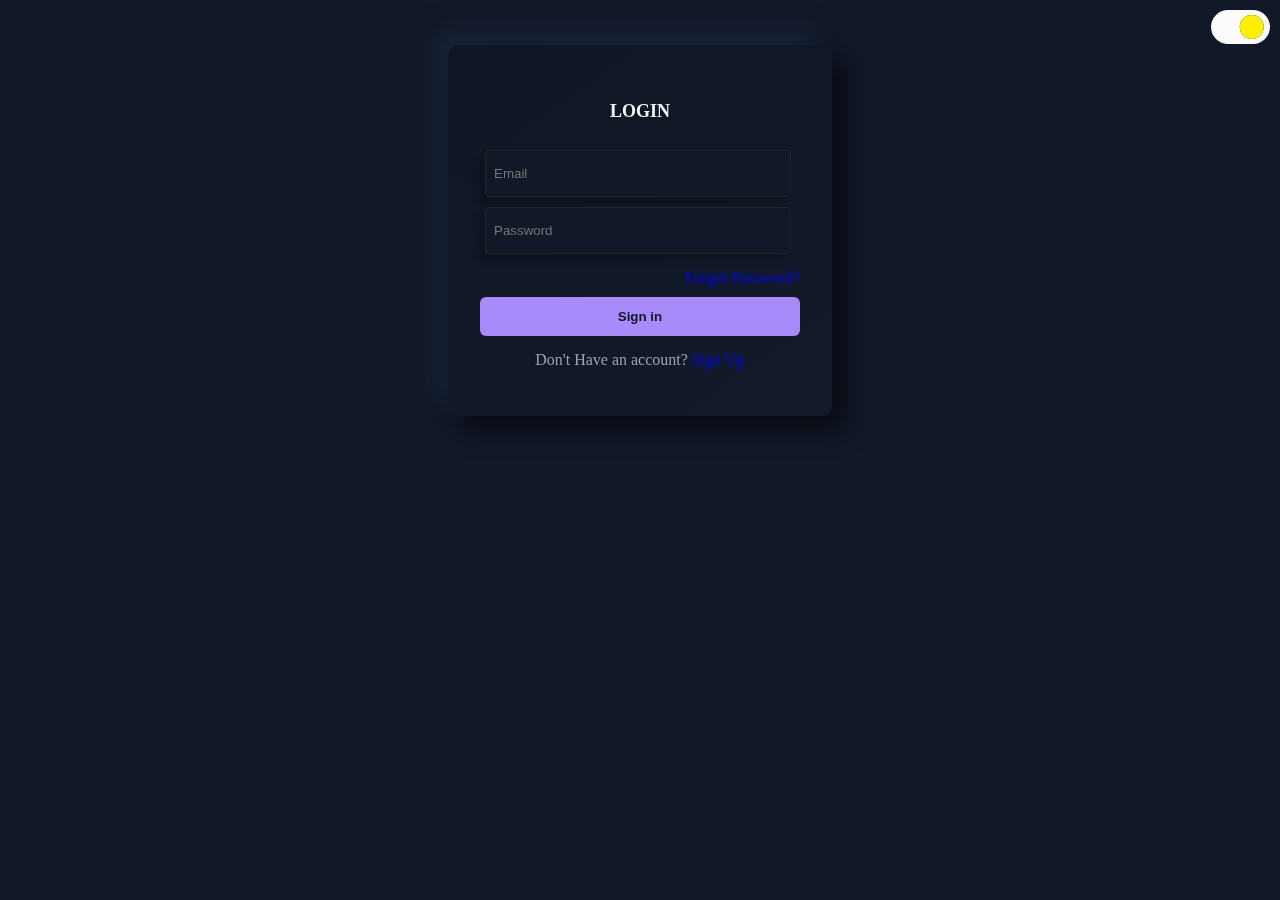
<file: login_page/index.html>
<!DOCTYPE html>
<html lang="en">
  <head>
    <meta charset="UTF-8" />
    <meta name="viewport" content="width=<device-width>, initial-scale=1.0" />
    <title>Document</title>
  </head>
  <style id="light-mode">
    body {
      background-color: rgb(239, 239, 247);
      display: flex;
      align-items: center;
      justify-content: center;
      margin-top: 5px;
    }
    .whole-conatiner {
      margin-top: 40px;
      width: 320px;
      border-radius: 0.75rem;
      background-color: rgb(228, 228, 235);
      padding: 2rem;
      color: rgb(16, 16, 17);
      position: relative; /* Added position relative */

      transform-style: preserve-3d;
      transition: transform 0.5s;
      transform: rotateY(0deg);
      border-radius: 10px;
      background: linear-gradient(145deg, #b5b9bf, #d7dbe3);
      box-shadow: 13px 13px 26px #5c5e62, -13px -13px 26px #ffffff;
    }

    .signup-container {
      display: none;
    }

    .flipped {
      transform: rotateY(0deg);
    }

    .field {
      width: 90%;
      background-color: rgb(233, 235, 241);
      color: #110f0f;
      padding: 0.15rem 0.5rem;
      min-height: 40px;
      border-radius: 4px;
      outline: none;
      border: 0.5px solid #242424;
      line-height: 1.15;
      box-shadow: -7px 7px 7px 0 rgb(0, 0, 0, 0.2);
      margin: 5px;
    }
    .msg {
      margin-top: -2px;
      display: flex;
      align-items: center;
      justify-content: center;
    }
    .heading {
      font-size: large;
      font-weight: bold;
      text-align: center;
      line-height: 2rem;
    }
    .forgot {
      margin-top: 10px;
      display: flex;
      justify-content: right;

      align-items: flex-end;
      margin-bottom: 10px;
    }
    a {
      /* text-decoration: none; */
    }
    a:visited {
      color: rgb(202, 108, 0);
    }

    .butt {
      display: block;
      width: 100%;
      background-color: rgb(224, 143, 20);
      padding: 0.75rem;
      text-align: center;
      color: rgb(8, 11, 17);
      border: none;
      border-radius: 0.375rem;
      font-weight: 600;
      margin-top: 5px;
    }
    .signup {
      text-align: center;
      font-size: 1rem;
      line-height: 1rem;
      color: rgb(224, 143, 20);
    }

    /* The switch - the box around the slider */
    .switch {
      font-size: 17px;
      position: relative;
      display: inline-block;
      width: 3.5em;
      height: 2em;
    }

    /* Hide default HTML checkbox */
    .switch input {
      opacity: 0;
      width: 0;
      height: 0;
    }

    /* The slider */
    .slider {
      --background: #121213;
      position: absolute;
      cursor: pointer;
      top: 0;
      left: 0;
      right: 0;
      bottom: 0;
      background-color: var(--background);
      transition: 0.5s;
      border-radius: 30px;
    }

    .slider:before {
      position: absolute;
      content: "";
      height: 1.4em;
      width: 1.4em;
      border-radius: 50%;
      left: 10%;
      bottom: 15%;
      box-shadow: inset 8px -4px 0px 0px #f1f0ed;
      background: var(--background);
      transition: 0.5s;
    }

    input:checked + .slider {
      background-color: #fbfbfc;
    }

    input:checked + .slider:before {
      transform: translateX(100%);
      box-shadow: inset 15px -4px 0px 15px #fff000;
    }
    .light {
      position: fixed;
      top: 10px;
      right: 10px;
    }
  </style>
  <style id="dark-mode">
    body {
      background-color: rgba(17, 24, 39, 1);
      display: flex;
      align-items: center;
      justify-content: center;
      margin-top: 5px;
    }
    .whole-conatiner {
      margin-top: 40px;
      width: 320px;
      border-radius: 0.75rem;
      background-color: rgba(17, 24, 39, 1);
      padding: 2rem;
      color: rgba(243, 244, 246, 1);
      position: relative; /* Added position relative */

      transform-style: preserve-3d;
      transition: transform 0.5s;
      transform: rotateY(0deg);
      border-radius: 10px;
      background: linear-gradient(145deg, #0f1623, #121a2a);
      box-shadow: 13px 13px 26px #080b12, -13px -13px 26px #1a253c;
    }
    /* To initally hide the signup-conatiner */
    .signup-container {
      display: none;
    }

    .flipped {
      transform: rotateY(0deg);
    }

    .field {
      width: 90%;
      background-color: rgba(17, 24, 39, 1);
      color: #e4e1e1;
      padding: 0.15rem 0.5rem;
      min-height: 40px;
      border-radius: 4px;
      outline: none;
      border: 0.5px solid #242424;
      line-height: 1.15;
      box-shadow: -7px 7px 7px 0 rgb(0, 0, 0, 0.2);
      margin: 5px;
    }
    .msg {
      margin-top: -2px;
      display: flex;
      align-items: center;
      justify-content: center;
    }
    .heading {
      font-size: large;
      font-weight: bold;
      text-align: center;
      line-height: 2rem;
    }
    .forgot {
      margin-top: 10px;
      display: flex;
      justify-content: right;

      align-items: flex-end;
      margin-bottom: 10px;
    }
    a {
      text-decoration: none;
    }
    a:visited {
      color: white;
    }

    .butt {
      display: block;
      width: 100%;
      background-color: rgba(167, 139, 250, 1);
      padding: 0.75rem;
      text-align: center;
      color: rgba(17, 24, 39, 1);
      border: none;
      border-radius: 0.375rem;
      font-weight: 600;
      margin-top: 5px;
    }
    .signup {
      text-align: center;
      font-size: 1rem;
      line-height: 1rem;
      color: rgba(156, 163, 175, 1);
    }

    /* The switch - the box around the slider */
    .switch {
      font-size: 17px;
      position: relative;
      display: inline-block;
      width: 3.5em;
      height: 2em;
    }

    /* Hide default HTML checkbox */
    .switch input {
      opacity: 0;
      width: 0;
      height: 0;
    }

    /* The slider */
    .slider {
      --background: #121213;
      position: absolute;
      cursor: pointer;
      top: 0;
      left: 0;
      right: 0;
      bottom: 0;
      background-color: var(--background);
      transition: 0.5s;
      border-radius: 30px;
    }

    .slider:before {
      position: absolute;
      content: "";
      height: 1.4em;
      width: 1.4em;
      border-radius: 50%;
      left: 10%;
      bottom: 15%;
      box-shadow: inset 8px -4px 0px 0px #f1f0ed;
      background: var(--background);
      transition: 0.5s;
    }

    input:checked + .slider {
      background-color: #fbfbfc;
    }

    input:checked + .slider:before {
      transform: translateX(100%);
      box-shadow: inset 15px -4px 0px 15px #fff000;
    }
    .light {
      position: fixed;
      top: 10px;
      right: 10px;
    }
  </style>
  <body>
    <div class="light">
      <label class="switch">
        <input
          type="checkbox"
          id="modeToggle"
          onchange="toggleMode()"
          checked
        />
        <span class="slider"></span>
      </label>
    </div>
    <form>
      <div class="whole-conatiner" id="whole-container">
        <div class="container-login" id="login-container">
          <p class="heading">LOGIN</p>
          <div class="input-group">
            <!-- <label for="Email">Email: </label> -->

            <input
              type="email"
              name="email"
              id="Email"
              class="field"
              placeholder="Email"
            />
          </div>

          <div class="input-group">
            <!-- <label for="password">Password: </label> -->

            <input
              type="password"
              name="pass"
              id="password"
              class="field"
              placeholder="Password"
            />
          </div>
          <div class="forgot">
            <a rel="noopener " href="#">Forgot Password?</a>
          </div>

          <button onclick="login()" class="butt">Sign in</button>
          <div class="signup">
            <p>
              Don't Have an account?
              <a rel="noreferrer" href="#" onclick="toggleLogin()">Sign Up</a>
            </p>
          </div>
        </div>

        <div class="container signup-container" id="signup-container">
          <p class="heading">SIGN UP</p>
          <span class="msg" style="font-size: small; text-align: center"
            >Hello👋--please fill the form below to create account--
          </span>
          <div class="input-group">
            <!-- <label for="Email">Email: </label> -->
            <br />
            <input
              type="text"
              name="username"
              id="username"
              class="field"
              placeholder="Full name"
            />
          </div>

          <div class="input-group">
            <!-- <label for="Email">Email: </label> -->

            <input
              type="email"
              name="email"
              id="Email2"
              class="field"
              placeholder="Email"
            />
          </div>

          <div class="input-group">
            <!-- <label for="password">Password: </label> -->

            <input
              type="password"
              name="pass"
              id="password2"
              class="field"
              placeholder="Password"
            />
          </div>

          <button onclick="signup()" class="butt">Sign Up</button>
          <div class="signup">
            <p>
              Already have an account?
              <a rel="noreferrer" href="#" onclick="toggleSignup()">Login</a>
            </p>
          </div>
        </div>
      </div>
    </form>
  </body>
  <script>
    function toggleSignup() {
      // Toggle flipped class for both containers
      //   document.getElementById("login-container").classList.toggle("flipped");

      document.getElementById("signup-container").classList.toggle("flipped");
      document.getElementById("signup-container").style.display = "NONE";
      document.getElementById("login-container").classList.toggle("flipped");
      document.getElementById("login-container").style.display = "block";

      // Hide the login container when signup is clicked
    }
    function toggleLogin() {
      document.getElementById("login-container").classList.toggle("flipped");
      document.getElementById("login-container").style.display = "none";

      document.getElementById("signup-container").classList.toggle("flipped");
      document.getElementById("signup-container").style.display = "block";
    }

    function login() {
      // Implement your login logic here
      alert("Login button clicked!");
    }

    function signup() {
      // Implement your signup logic here
      alert("Signup button clicked!");
    }
    function toggleMode() {
      var checkbox = document.getElementById("modeToggle");
      var lightMode = document.getElementById("light-mode");
      var darkMode = document.getElementById("dark-mode");

      if (checkbox.checked) {
        lightMode.disabled = true;
        darkMode.disabled = false;
      } else {
        lightMode.disabled = false;
        darkMode.disabled = true;
      }
    }
  </script>
</html>
</file>
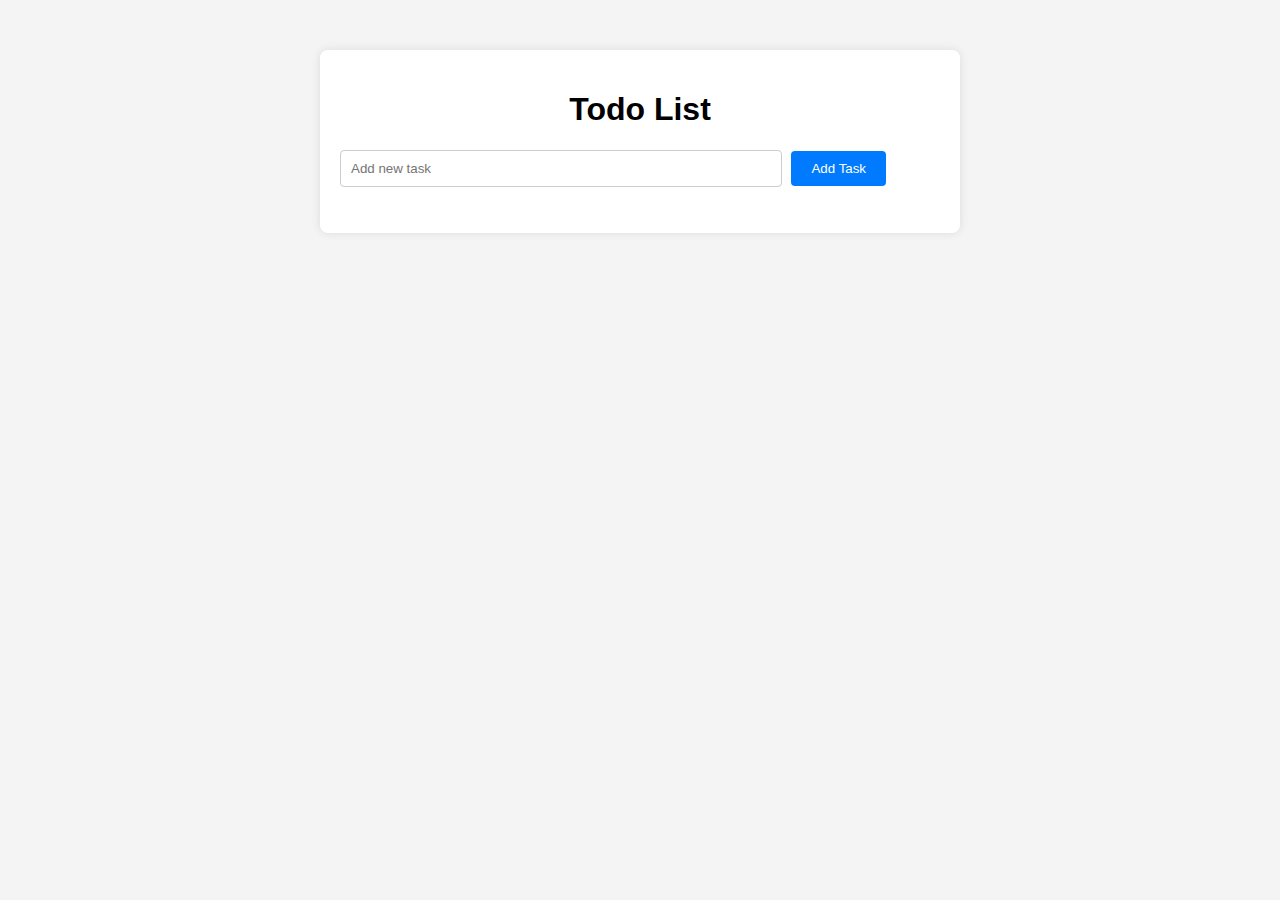
<file: To_Do_List/todolist/index.html>
<!DOCTYPE html>
<html lang="en">
  <head>
    <meta charset="UTF-8" />
    <meta name="viewport" content="width=device-width, initial-scale=1.0" />
    <title>Todo List</title>
    <link rel="stylesheet" href="style.css" />
  </head>
  <body>
    <div class="container">
      <h1>Todo List</h1>
      <input type="text" id="taskInput" placeholder="Add new task" />
      <button onclick="addTask()">Add Task</button>
      <ul id="taskList"></ul>
    </div>

    <script src="script.js"></script>
  </body>
</html>
</file>
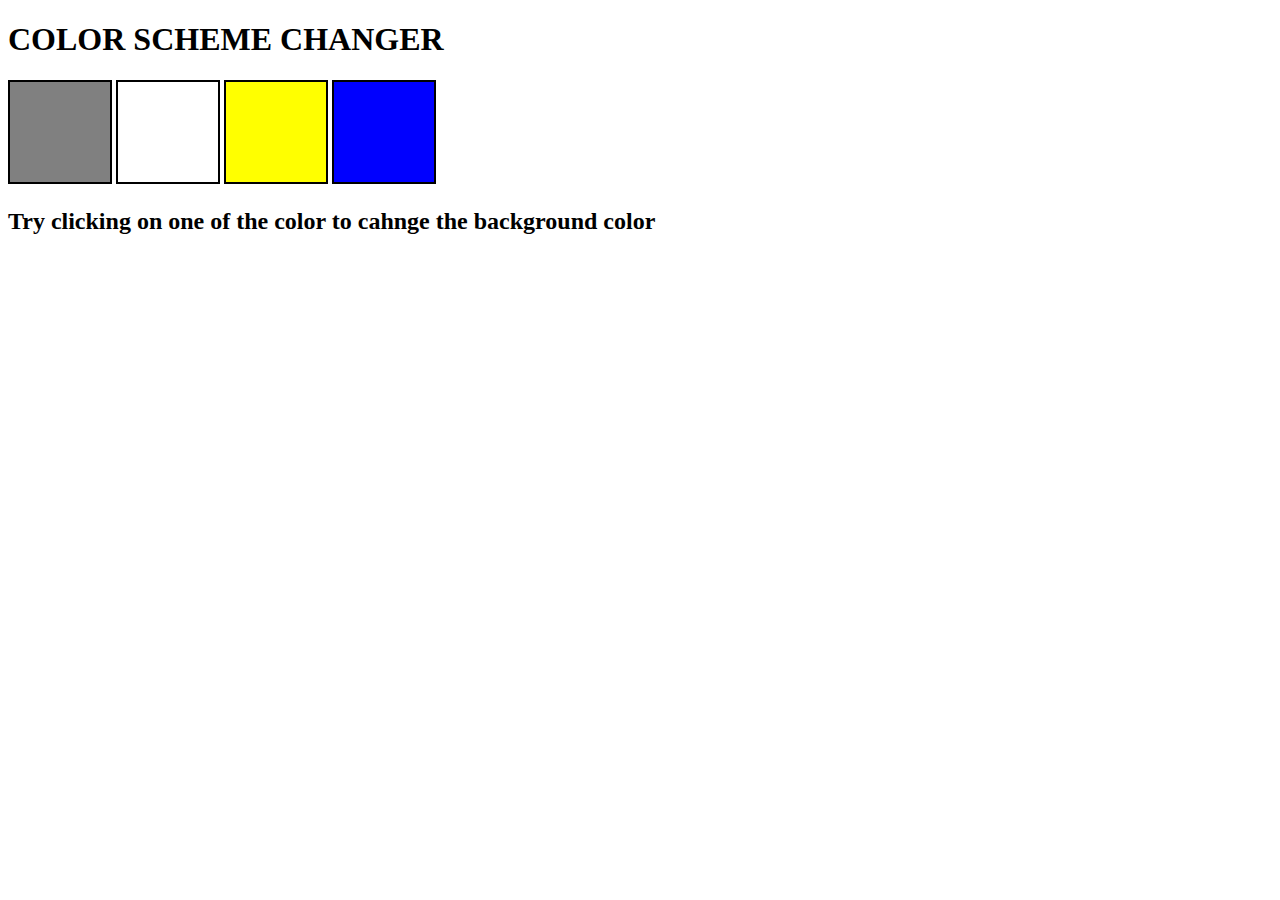
<file: backgroundColorChanger/project1.html>
<!DOCTYPE html>
<html lang="en">
<head>
    <meta charset="UTF-8">
    <meta name="viewport" content="width=device-width, initial-scale=1.0">
    <link rel="stylesheet" href="style.css" />
    <title>color changer</title>
</head>
<body>
    <div>
<h1>COLOR SCHEME CHANGER </h1>
<span class="button" id="grey"></span>
<span class="button" id="white"></span>
<span class="button" id="yellow"></span>
<span class="button" id="blue"></span>

<h2>
Try clicking on one of the color to cahnge the background color

</h2>


    </div>
    <script src="project1.js"></script>
</body>
</html>
</file>
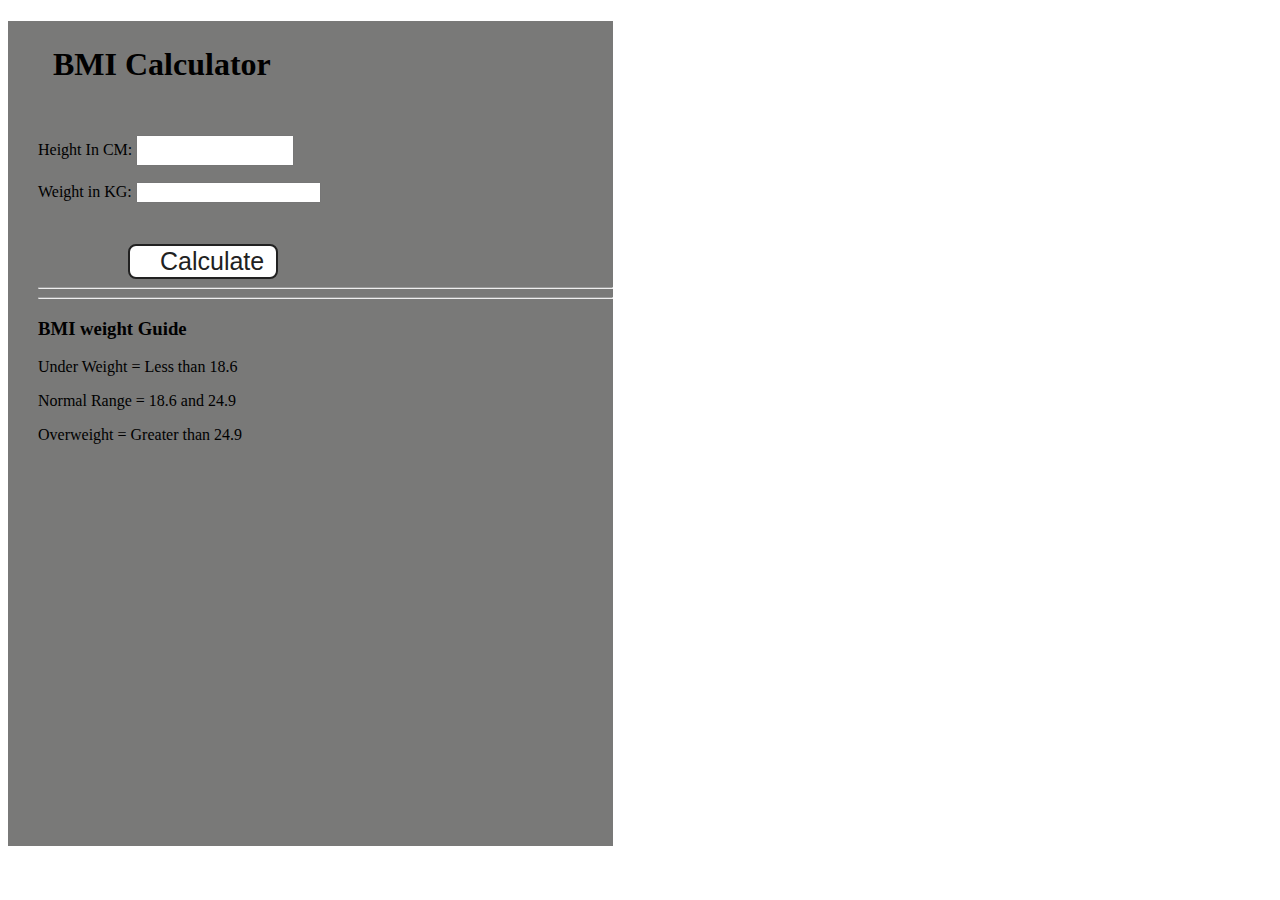
<file: BMI calculator/project2.html>
<!DOCTYPE html>
<html lang="en">
<head>
    <meta charset="UTF-8">
    <meta name="viewport" content="width=device-width, initial-scale=1.0">
    <link rel="stylesheet" href="style.css" />
    <title>BMI calculator</title>
</head>
<body>
    <div class="container">
        <h1>BMI Calculator</h1>
<form>
<p>
    <label>Height In CM:</label>
    <input type="text" id="height" />
</p>
<p>
    <label>Weight in KG:</label>
    <input type="text" id="Weight"/>
</p>
<button >Calculate</button>
<div id="result"></div>
<hr><hr>
<div id="weight_guide">
 
    <h3>BMI weight Guide</h3>
          <p>Under Weight = Less than 18.6</p>
          <p>Normal Range = 18.6 and 24.9</p>
          <p>Overweight = Greater than 24.9</p>
</div>
</form>

    </div>
    <script src="project2.js"></script>
</body>
</html>
</file>
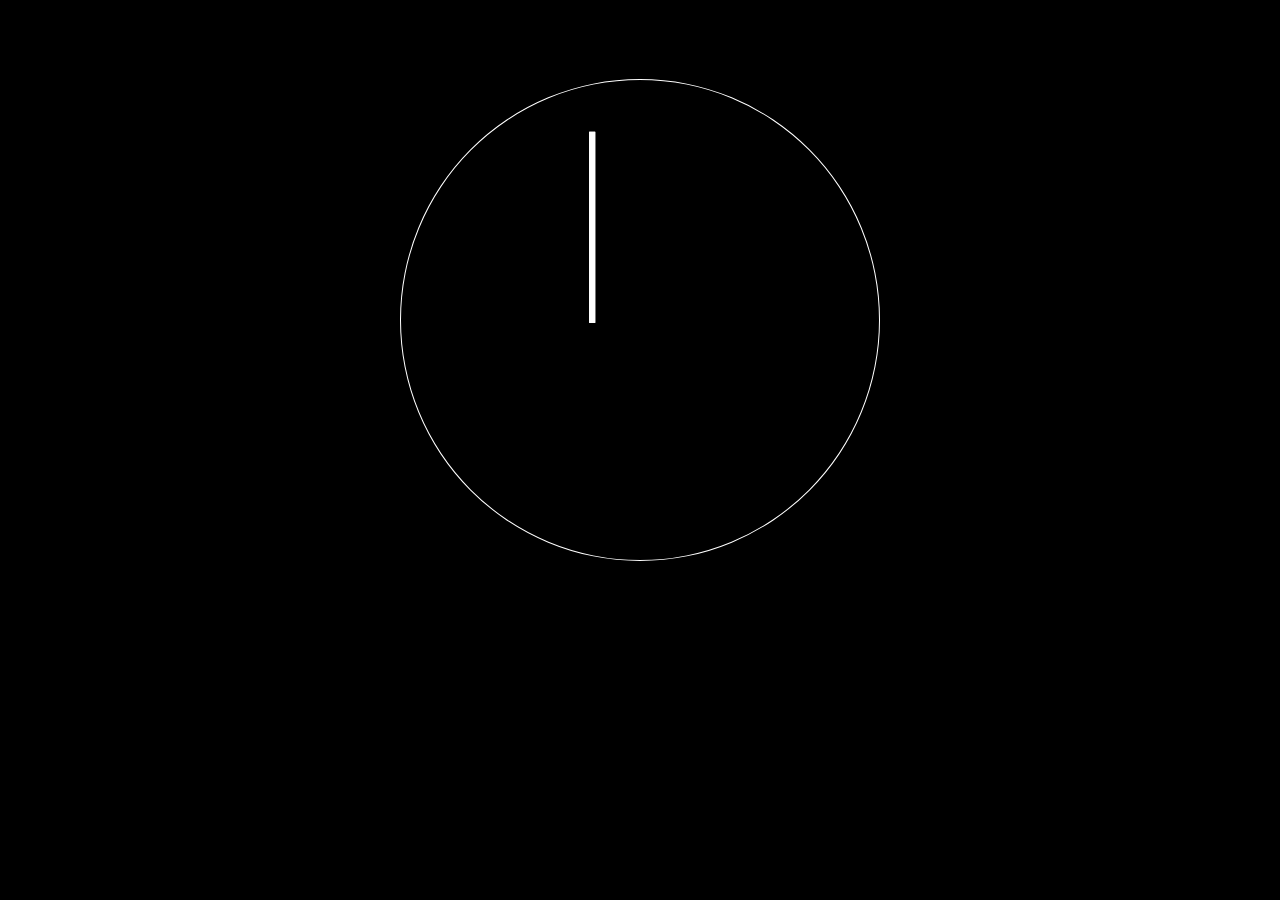
<file: digitalclock/project1.html>
<!DOCTYPE html>
<html lang="en">
  <head>
    <meta charset="UTF-8" />
    <meta name="viewport" content="width=device-width, initial-scale=1.0" />
    <link rel="stylesheet" href="style.css" />
    <title>clock</title>
  </head>

  <body>
    <div class="clock">
      <div class="clock-face">
        <div class="hand hour-hand"></div>
        <div class="hand min-hand"></div>
        <div class="hand sec-hand"></div>
      </div>
    </div>
  </body>
  <script src="j.js"></script>
</html>
</file>
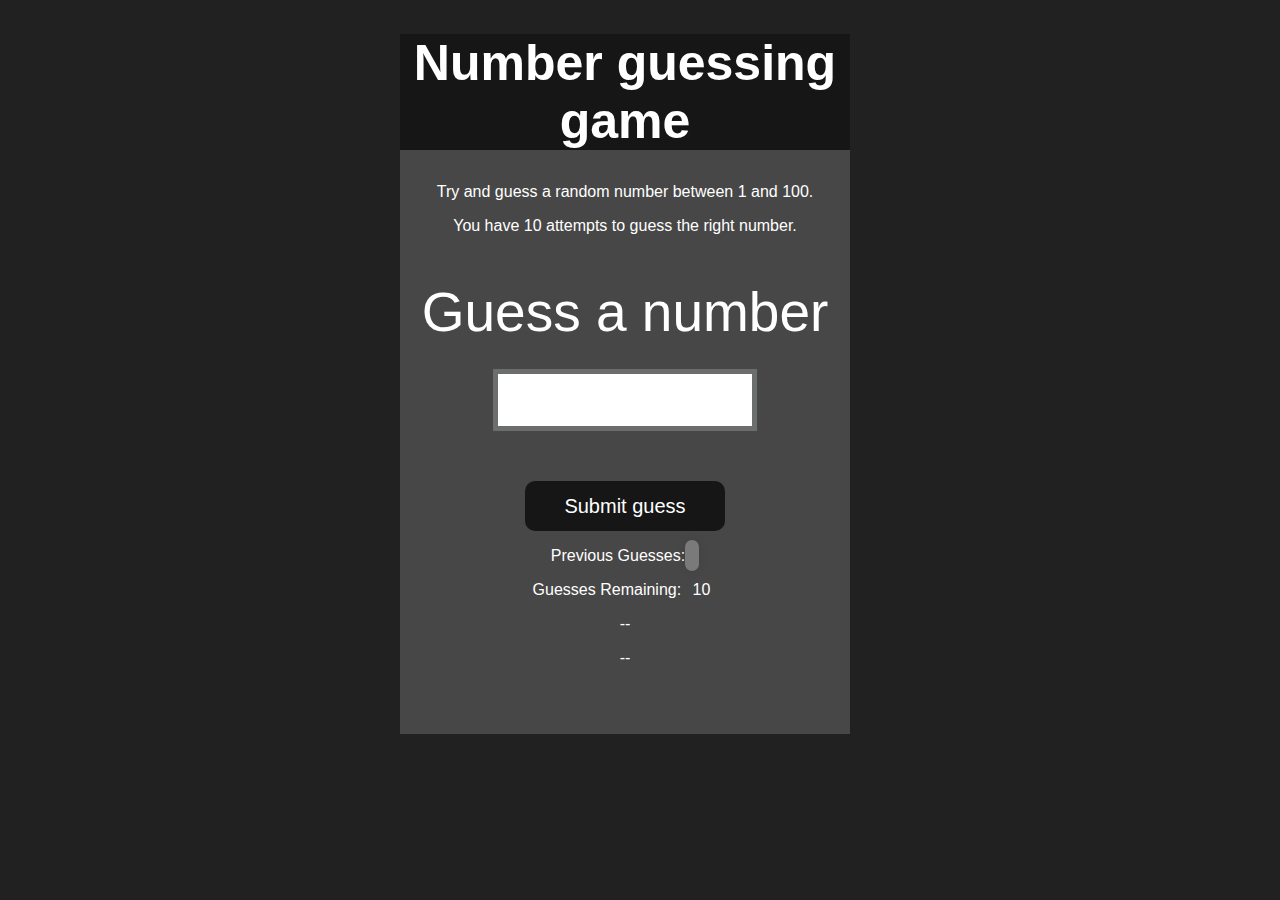
<file: GuessTheNumber_Game/project4.html>
<!DOCTYPE html>
<html lang="en">
<head>
    <meta charset="UTF-8">
    <meta name="viewport" content="width=device-width, initial-scale=1.0">
    <meta http-equiv="X-UA-Compatible" content="ie=edge">
    <title>Number Guessing Game</title>
    <link rel="stylesheet" href="style.css">

</head>
<body style="background-color:#212121; color:#fff;">
  
    
    <div id="wrapper">
      <h1>Number guessing game</h1>
    <p>Try and guess a random number between 1 and 100.</p>
    <p>You have 10 attempts to guess the right number.</p>
    </br>
        <form class="form">
            <label2 for="guessField" id="guess">Guess a number</label>
            <input type="text" id="guessField" class="guessField">
            <input type="submit" id="subt" value="Submit guess" class="guessSubmit">
        </form>

        <div class="result">
            <p >Previous Guesses: <span class="guesses"></span></p>
            <p >Guesses Remaining: <span class="lastResult">10</span></p>
            <p class="lowOrHi">--</p>

            <p class="endresult">--</p>
        </div>
    </div>
    <script src="project4.js"></script>
</body>
</html>
</file>
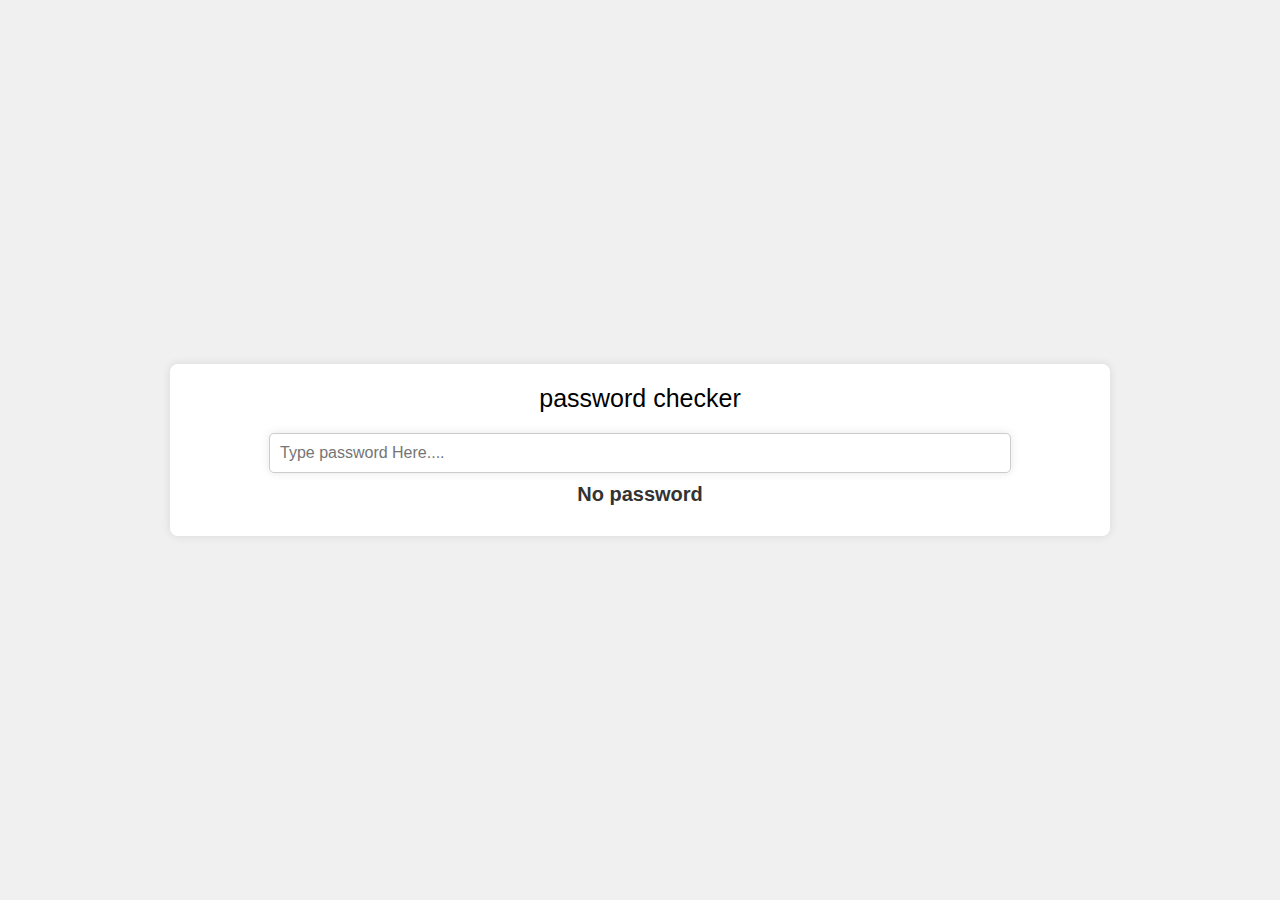
<file: Password_Strngth_Checker/pass.html>
<!DOCTYPE html>
<html lang="en">
  <head>
    <meta charset="UTF-8" />
    <meta name="viewport" content="width=device-width, initial-scale=1.0" />
    <title>password Strength checker</title>
  </head>
  <style>
    body {
      display: flex;
      justify-content: center;
      align-items: center;
      height: 100vh;
      margin: 0;
      font-family: Arial, sans-serif;
      background-color: #f0f0f0;
    }

    .container {
      display: flex;
      flex-direction: column;
      align-items: center;
      width: 900px;
      margin: 50px auto;
      background-color: #fff;
      padding: 20px;
      border-radius: 8px;
      box-shadow: 0 0 10px rgba(0, 0, 0, 0.1);
    }

    input[type="password"] {
      padding: 10px;
      border: 1px solid #ccc;
      border-radius: 5px;
      font-size: 16px;
      outline: none;
      margin-top: 20px; /* Add margin to separate password input from labels */
      width: 80%;
      box-shadow: 0 0 10px rgba(0, 0, 0, 0.1);
    }

    #level,
    #points {
      font-size: 20px;
      font-weight: bold;
      color: #333;
      margin-top: 10px;
    }
    label {
      font-size: 25px;
    }
  </style>
  <body>
    <div class="container">
      <label>password checker</label>
      <input type="password" id="pass" placeholder="Type password Here...." />

      <label id="level">No password</label>
      <label id="points"></label>
    </div>
  </body>

  <script>
    let inputfield = document.getElementById("pass");
    let point = document.getElementById("points");
    let level = document.getElementById("level");
    let container = document.querySelector(".container");

    function assessPasswordStrength(value) {
      let points = 0;

      if (value.length < 4) {
        point.innerText = 0;
        level.innerText = "Very Weak";
        container.style.backgroundColor = "white";
        return;
      }

      points += /[A-Z]/.test(value) ? 1 : 0;
      points += /[a-z]/.test(value) ? 1 : 0;
      points += /[0-9]/.test(value) ? 1 : 0;
      points += /[^A-Za-z0-9]/.test(value) ? 1 : 0;

      point.innerText = points;

      if (points === 1) {
        level.innerText = "Weak";
        container.style.backgroundColor = "RED";
      } else if (point === 0) {
        level.innerText = "No Password";
        container.style.backgroundColor = "white";
      } else if (points >= 2 && points <= 3) {
        level.innerText = "Good";
        container.style.backgroundColor = "orange";
      } else if (points === 4) {
        level.innerText = "Strong";
        container.style.backgroundColor = "rgb(144,238,144)";
      } else if (points === 5) {
        level.innerText = "Very Strong";
        container.style.backgroundColor = "green";
      }
    }

    inputfield.addEventListener("input", function () {
      assessPasswordStrength(inputfield.value);
    });

    inputfield.addEventListener("keydown", function (event) {
      // Handle Backspace or Delete key press
      if (event.key === "Backspace" || event.key === "Delete") {
        // Delay the assessment to allow the value to be updated after the key is pressed
        setTimeout(function () {
          assessPasswordStrength(inputfield.value);
        }, 0);
      }
    });

    inputfield.addEventListener("paste", function (event) {
      // Delay the assessment to allow the pasted value to be updated
      setTimeout(function () {
        assessPasswordStrength(inputfield.value);
      }, 0);
    });
  </script>
</html>
</file>
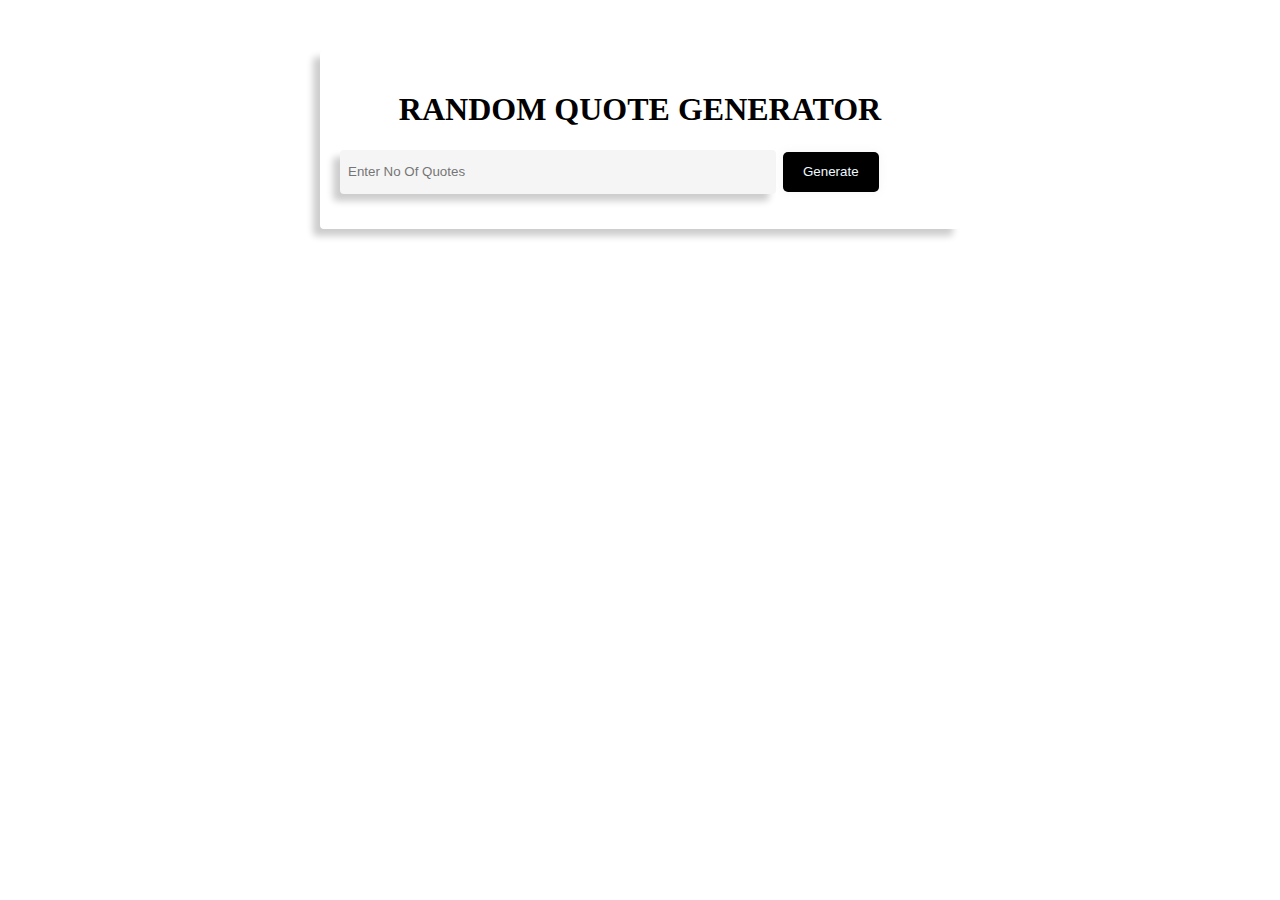
<file: Random_quote_generator/INDEX2.HTML>
<!DOCTYPE html>
<html lang="en">
  <head>
    <meta charset="UTF-8" />
    <meta name="viewport" content="width=device-width, initial-scale=1.0" />
    <title>Document</title>
    <style>
      .container {
        max-width: 600px;
        margin: 50px auto;
        background-color: #fff;
        padding: 20px;
        border-radius: 4px;
        line-height: 1.15;
        box-shadow: -7px 7px 7px 0 rgb(0, 0, 0, 0.2);
      }
      h1 {
        text-align: center;
      }
      input {
        width: 70%;
        background-color: #f5f5f5;
        color: #242424;
        padding: 0.15rem 0.5rem;
        min-height: 40px;
        border-radius: 4px;
        outline: none;
        border: none;
        line-height: 1.15;
        box-shadow: -7px 7px 7px 0 rgb(0, 0, 0, 0.2);
      }

      input:focus {
        border-bottom: 2px solid #272728;
        border-radius: 4px 4px 2px 2px;
      }

      input:hover {
        outline: 1px solid lightgrey;
      }
      button {
        height: 40px;
        padding: 10px 20px;
        margin-left: 3px;
        margin-right: 3px;
        background-color: black;
        color: aliceblue;
        border: none;
        border-radius: 5px;
        box-shadow: 0 0 10px rgba(147, 147, 147, 0.1);
        cursor: pointer;
      }
      ul {
        font-size: 15px;
      }
    </style>
  </head>
  <body>
    <div class="container">
      <h1>RANDOM QUOTE GENERATOR</h1>
      <input type="text" id="noofquote" placeholder="Enter No Of Quotes" />
      <button onclick="generate()">Generate</button>
      <ul id="quotes"></ul>
    </div>
  </body>
  <script src="script.js"></script>
</html>
</file>
<file: To_Do_List/todolist/style.css>
body {
  font-family: Arial, sans-serif;
  background-color: #f4f4f4;
  margin: 0;
  padding: 0;
}

.container {
  max-width: 600px;
  margin: 50px auto;
  background-color: #fff;
  padding: 20px;
  border-radius: 8px;
  box-shadow: 0 0 10px rgba(0, 0, 0, 0.1);
}

h1 {
  text-align: center;
}

input[type="text"] {
  width: 70%;
  padding: 10px;
  margin-bottom: 10px;
  border: 1px solid #ccc;
  border-radius: 4px;
}

button {
  padding: 10px 20px;
  background-color: #007bff;
  color: #fff;
  border: none;
  border-radius: 4px;
  cursor: pointer;
  margin-left: 5px;
  margin-right: 5px;
}

button:hover {
  background-color: #0056b3;
}

ul {
  list-style-type: none;
  padding: 0;
}

li {
  padding: 10px;
  margin-bottom: 5px;
  background-color: #f9f9f9;
  border-radius: 4px;
}

.completed {
  text-decoration: line-through;
  color: #888;
}
.notification {
  position: fixed;
  top: 20px;
  left: 50%;
  transform: translateX(-50%);
  padding: 10px 20px;
  background-color: #007bff;
  color: #fff;
  border-radius: 4px;
  box-shadow: 0 0 10px rgba(0, 0, 0, 0.2);
  z-index: 999;
  display: none;
}

.show-notification {
  display: block;
}
</file>
<file: backgroundColorChanger/style.css>
html {
    margin: 0;
  }
  
  span {
    display: block;
  }
  .canvas {
    margin: 100px auto 100px;
    width: 80%;
    text-align: center;
  }
  
  .button {
    width: 100px;
    height: 100px;
    border: solid black 2px;
    display: inline-block;
  }
  
  #grey {
    background: grey;
  }
  
  #white {
    background: white;
  }
  #blue {
    background: blue;
  }
  #yellow {
    background: yellow;
  }
</file>
<file: BMI calculator/style.css>
.container {
    width: 575px;
    height: 825px;
  
    background-color: #797978;
    padding-left: 30px;
  }
  #height,
  #weight {
    width: 150px;
    height: 25px;
    margin-top: 30px;
  }
  
  #weight-guide {
    margin-left: 75px;
    margin-top: 25px;
  }
  
  #results {
    font-size: 35px;
    margin-left: 90px;
    margin-top: 20px;
    color: rgb(241, 241, 241);
  }
  
  button {
    width: 150px;
    height: 35px;
    margin-left: 90px;
    margin-top: 25px;
    background-color: #fff;
    padding: 1px 30px;
    border-radius: 8px;
    color: #212121;
    text-decoration: none;
    border: 2px solid #212121;
  
    font-size: 25px;
  }
  
  h1 {
    padding-left: 15px;
    padding-top: 25px;
    
  }
</file>
<file: digitalclock/style.css>
body {
  background-color: black;
  text-align: center;
}
.clock {
  width: 30rem;
  height: 30rem;

  border-radius: 50%;
  margin: 50px auto;
  padding: 2rem;
  position: ;
  display: flex;
  justify-content: center;
  align-content: center;
}
.clock-face {
  position: relative;
  width: 100%;
  height: 100%;
  transform: translateY(-3px);
  border: 1px solid white;
  border-radius: 50%;
}

.hand {
  width: 40%;
  height: 6px;
  border: 0.5px;
  background-color: white;
  position: absolute;
  top: 50%;
  transform-origin: 100%;
  transform: rotate(90deg);
  transition: all 0.05s;
  transition-timing-function: cubic-bezier(0.1, 2.7, 0.58, 1);
}
</file>
<file: GuessTheNumber_Game/style.css>
html {
  font-family: sans-serif;
}

body {
  width: 300px;
  max-width: 750px;
  min-width: 480px;
  margin: 0 auto;
  background-color: #212121;
}

.lastResult {
  color: white;
  padding: 7px;
}

.guesses {
  color: white;
  padding: 7px;
}

button {
  background-color: #141414;
  color: #fff;
  width: 250px;
  height: 50px;
  border-radius: 25px;
  font-size: 30px;
  border-style: none;
  margin-top: 30px;
  /* margin-left: 50px; */
}

#subt {
  background-color: #161616;
  color: #ffffff;
  width: 200px;
  height: 50px;
  border-radius: 10px;
  font-size: 20px;
  border-style: none;
  margin-top: 50px;
  /* margin-left: 75px; */
}

#guessField {
  color: #000;
  width: 250px;
  height: 50px;
  font-size: 30px;
  border-style: none;
  margin-top: 25px;

  /* margin-left: 50px; */
  border: 5px solid #6c6d6d;
  text-align: center;
}

#guess {
  font-size: 55px;
  /* margin-left: 90px; */
  margin-top: 120px;
  color: #fff;
}

.guesses {
  background-color: #7a7a7a;
  border-radius: 8px;
  box-shadow: 0 0 10px rgba(3, 3, 3, 0.1);
}

#wrapper {
  box-sizing: border-box;
  text-align: center;
  width: 450px;
  height: 700px;
  background-color: #474747;
  color: #fff;
  font-size: 25px;
}

h1 {
  background-color: #161616;

  color: #fff;
  text-align: center;
}

p {
  font-size: 16px;
  text-align: center;
}
#newGame:hover {
  cursor: pointer;
}
</file>
